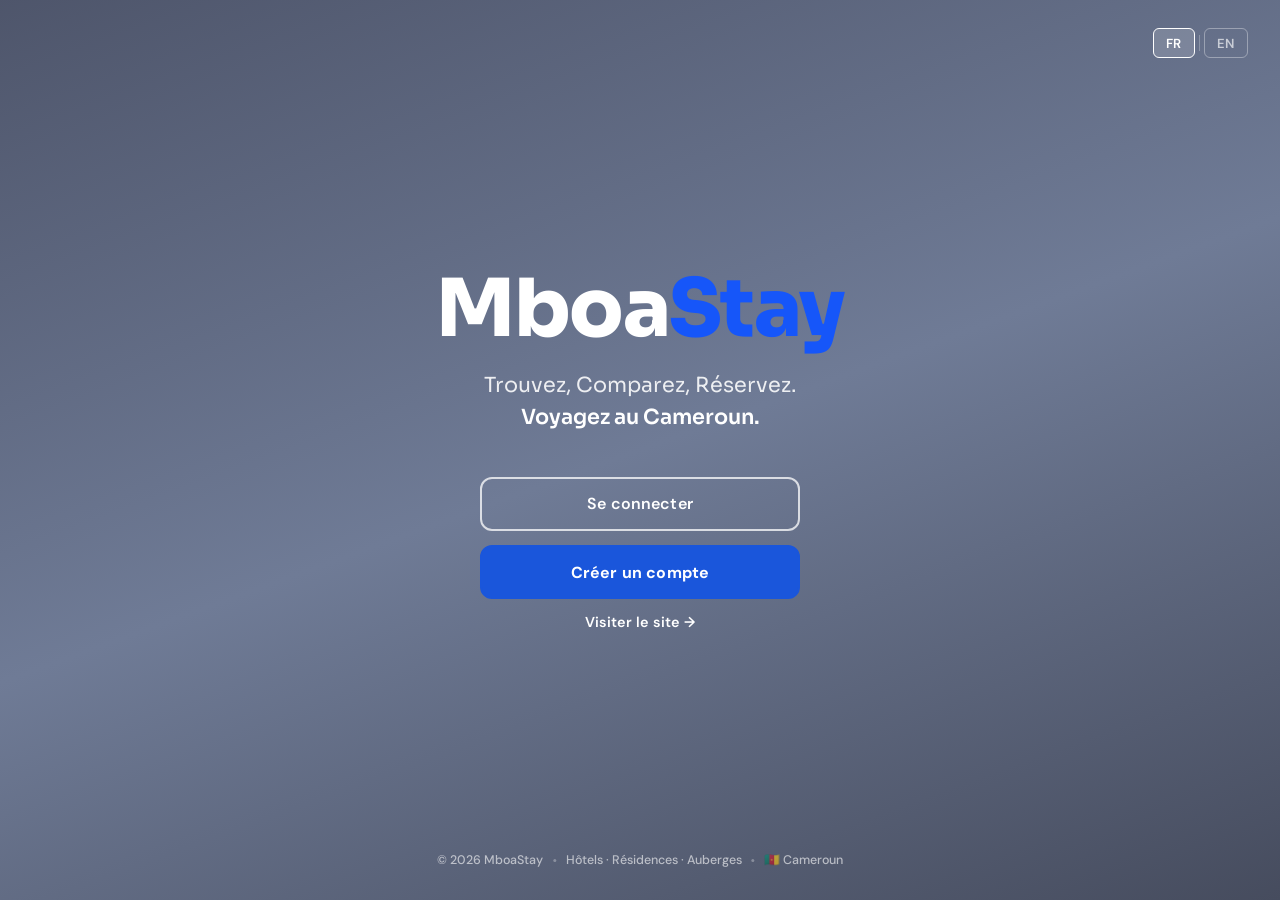
<file: index.html>
<!DOCTYPE html>
<html lang="fr">
<head>
<meta charset="UTF-8">
<meta name="viewport" content="width=device-width, initial-scale=1.0">
<title>MboaStay — Trouvez les meilleurs hébergements au Cameroun</title>
<link href="https://fonts.googleapis.com/css2?family=Sora:wght@300;400;500;600;700;800&family=DM+Sans:wght@300;400;500;600&display=swap" rel="stylesheet">
<style>
*, *::before, *::after { box-sizing: border-box; margin: 0; padding: 0; }

html, body {
  height: 100%;
  font-family: 'DM Sans', sans-serif;
  overflow: hidden;
}

/* ── BACKGROUND ── */
.splash {
  position: relative;
  width: 100vw;
  height: 100vh;
  display: flex;
  flex-direction: column;
  align-items: center;
  justify-content: center;
}

.splash-bg {
  position: absolute;
  inset: 0;
  background-image: url('https://www.shutterstock.com/image-photo/centre-region-cameroon-june-15-600nw-2645575133.jpg');
  background-size: cover;
  background-position: center;
  z-index: 0;
}

/* Dark gradient overlay */
.splash-overlay {
  position: absolute;
  inset: 0;
  background: linear-gradient(
    160deg,
    rgba(10, 20, 50, 0.72) 0%,
    rgba(15, 35, 80, 0.60) 50%,
    rgba(8, 16, 40, 0.75) 100%
  );
  z-index: 1;
}

/* ── LANG SWITCHER (top right) ── */
.lang-switcher {
  position: absolute;
  top: 1.75rem;
  right: 2rem;
  display: flex;
  align-items: center;
  gap: 0.25rem;
  z-index: 10;
}

.lang-btn {
  padding: 0.35rem 0.75rem;
  border-radius: 6px;
  border: 1.5px solid rgba(255,255,255,0.35);
  background: transparent;
  color: rgba(255,255,255,0.65);
  font-family: 'DM Sans', sans-serif;
  font-size: 0.82rem;
  font-weight: 600;
  cursor: pointer;
  letter-spacing: 0.04em;
  transition: all 0.2s;
}
.lang-btn:hover {
  border-color: rgba(255,255,255,0.7);
  color: white;
}
.lang-btn.active {
  background: rgba(255,255,255,0.15);
  border-color: white;
  color: white;
}

.lang-sep {
  width: 1px;
  height: 16px;
  background: rgba(255,255,255,0.25);
}

/* ── CENTER CONTENT ── */
.splash-content {
  position: relative;
  z-index: 2;
  display: flex;
  flex-direction: column;
  align-items: center;
  text-align: center;
  padding: 0 1.5rem;
  animation: fadeInUp 0.8s ease both;
}

/* Logo */
.splash-logo {
  font-family: 'Sora', sans-serif;
  font-size: clamp(3rem, 8vw, 5rem);
  font-weight: 800;
  line-height: 1;
  margin-bottom: 1.25rem;
  letter-spacing: -0.02em;
}
.logo-cam { color: #ffffff; }
.logo-stay { color: #1656f9; }

/* Tagline */
.splash-tagline {
  font-family: 'Sora', sans-serif;
  font-size: clamp(1rem, 2.5vw, 1.3rem);
  font-weight: 400;
  color: rgba(255,255,255,0.88);
  line-height: 1.55;
  max-width: 400px;
  margin-bottom: 2.75rem;
}
.splash-tagline strong {
  color: white;
  font-weight: 600;
}

/* Buttons */
.splash-actions {
  display: flex;
  flex-direction: column;
  gap: 0.9rem;
  width: 100%;
  max-width: 320px;
}

.btn-login {
  padding: 0.9rem 2rem;
  background: transparent;
  border: 2px solid rgba(255,255,255,0.75);
  border-radius: 12px;
  color: white;
  font-family: 'DM Sans', sans-serif;
  font-size: 1rem;
  font-weight: 600;
  cursor: pointer;
  transition: all 0.25s;
  letter-spacing: 0.01em;
}
.btn-login:hover {
  background: rgba(255,255,255,0.12);
  border-color: white;
}

.btn-register {
  padding: 0.9rem 2rem;
  background: #1a56db;
  border: 2px solid #1a56db;
  border-radius: 12px;
  color: white;
  font-family: 'DM Sans', sans-serif;
  font-size: 1rem;
  font-weight: 700;
  cursor: pointer;
  transition: all 0.25s;
  letter-spacing: 0.01em;
}
.btn-register:hover {
  background: #1341b0;
  border-color: #1341b0;
  transform: translateY(-2px);
  box-shadow: 0 8px 24px rgba(26,86,219,0.45);
}

.see-all {
  color: #fff;
  font-weight: 600;
  font-size: 0.9rem;
  transition: opacity 0.2s;
  text-decoration: none;
}
.see-all:hover { opacity: 0.7; }

/* ── BOTTOM BADGE ── */
.splash-footer {
  position: absolute;
  bottom: 2rem;
  left: 50%;
  transform: translateX(-50%);
  z-index: 2;
  display: flex;
  align-items: center;
  gap: 0.6rem;
  color: rgba(255,255,255,0.45);
  font-size: 0.78rem;
  white-space: nowrap;
}
.splash-footer span { color: rgba(255,255,255,0.6); font-weight: 500; }
.footer-dot {
  width: 3px; height: 3px;
  background: rgba(255,255,255,0.3);
  border-radius: 50%;
}

/* ── ANIMATION ── */
@keyframes fadeInUp {
  from { opacity: 0; transform: translateY(28px); }
  to   { opacity: 1; transform: translateY(0); }
}

.splash-logo   { animation: fadeInUp 0.7s 0.1s ease both; }
.splash-tagline { animation: fadeInUp 0.7s 0.25s ease both; }
.splash-actions { animation: fadeInUp 0.7s 0.4s ease both; }

/* ── RESPONSIVE ── */
@media (max-width: 480px) {
  .lang-switcher { top: 1.25rem; right: 1.25rem; }
  .splash-actions { max-width: 100%; }
  .splash-footer,.splash-footer span{
    display: grid;
    grid-template-columns: 1fr 1fr;
  }
  .footer-dot{display: none;}
}
</style>
</head>
<body>

<div class="splash">

  <!-- Background image -->
  <div class="splash-bg"></div>
  <div class="splash-overlay"></div>

  <!-- Language switcher -->
  <div class="lang-switcher">
    <button class="lang-btn active" onclick="setLang('fr', this)">FR</button>
    <div class="lang-sep"></div>
    <button class="lang-btn" onclick="setLang('en', this)">EN</button>
  </div>

  <!-- Main content -->
  <div class="splash-content">
    <div class="splash-logo">
      <span class="logo-cam">Mboa</span><span class="logo-stay">Stay</span>
    </div>

    <p class="splash-tagline" id="tagline">
      Trouvez, Comparez, Réservez.<br>
      <strong>Voyagez au Cameroun.</strong>
    </p>

    <div class="splash-actions">
      <button class="btn-login" onclick="window.location.href='login.html'" id="btn-login">
        Se connecter
      </button>
      <button class="btn-register" onclick="window.location.href='login.html'" id="btn-register">
        Créer un compte
      </button>
      <a href="accueil.html" class="see-all">Visiter le site →</a>
    </div>
  </div>

  <!-- Footer -->
  <div class="splash-footer">
    <span>© 2026 MboaStay</span>
    <div class="footer-dot"></div>
    <span>Hôtels · Résidences · Auberges</span>
    <div class="footer-dot"></div>
    <span>🇨🇲 Cameroun</span>
  </div>

</div>

<script>
const translations = {
  fr: {
    tagline: 'Trouvez, Comparez, Réservez.<br><strong>Voyagez au Cameroun.</strong>',
    login:    'Se connecter',
    register: 'Créer un compte',
  },
  en: {
    tagline: 'Find, Compare, Book.<br><strong>Travel across Cameroon.</strong>',
    login:    'Log in',
    register: 'Create an account',
  }
};

function setLang(lang, btn) {
  document.querySelectorAll('.lang-btn').forEach(b => b.classList.remove('active'));
  btn.classList.add('active');
  const t = translations[lang];
  document.getElementById('tagline').innerHTML   = t.tagline;
  document.getElementById('btn-login').textContent  = t.login;
  document.getElementById('btn-register').textContent = t.register;
  document.documentElement.lang = lang;
}
</script>

</body>
</html>
</file>
